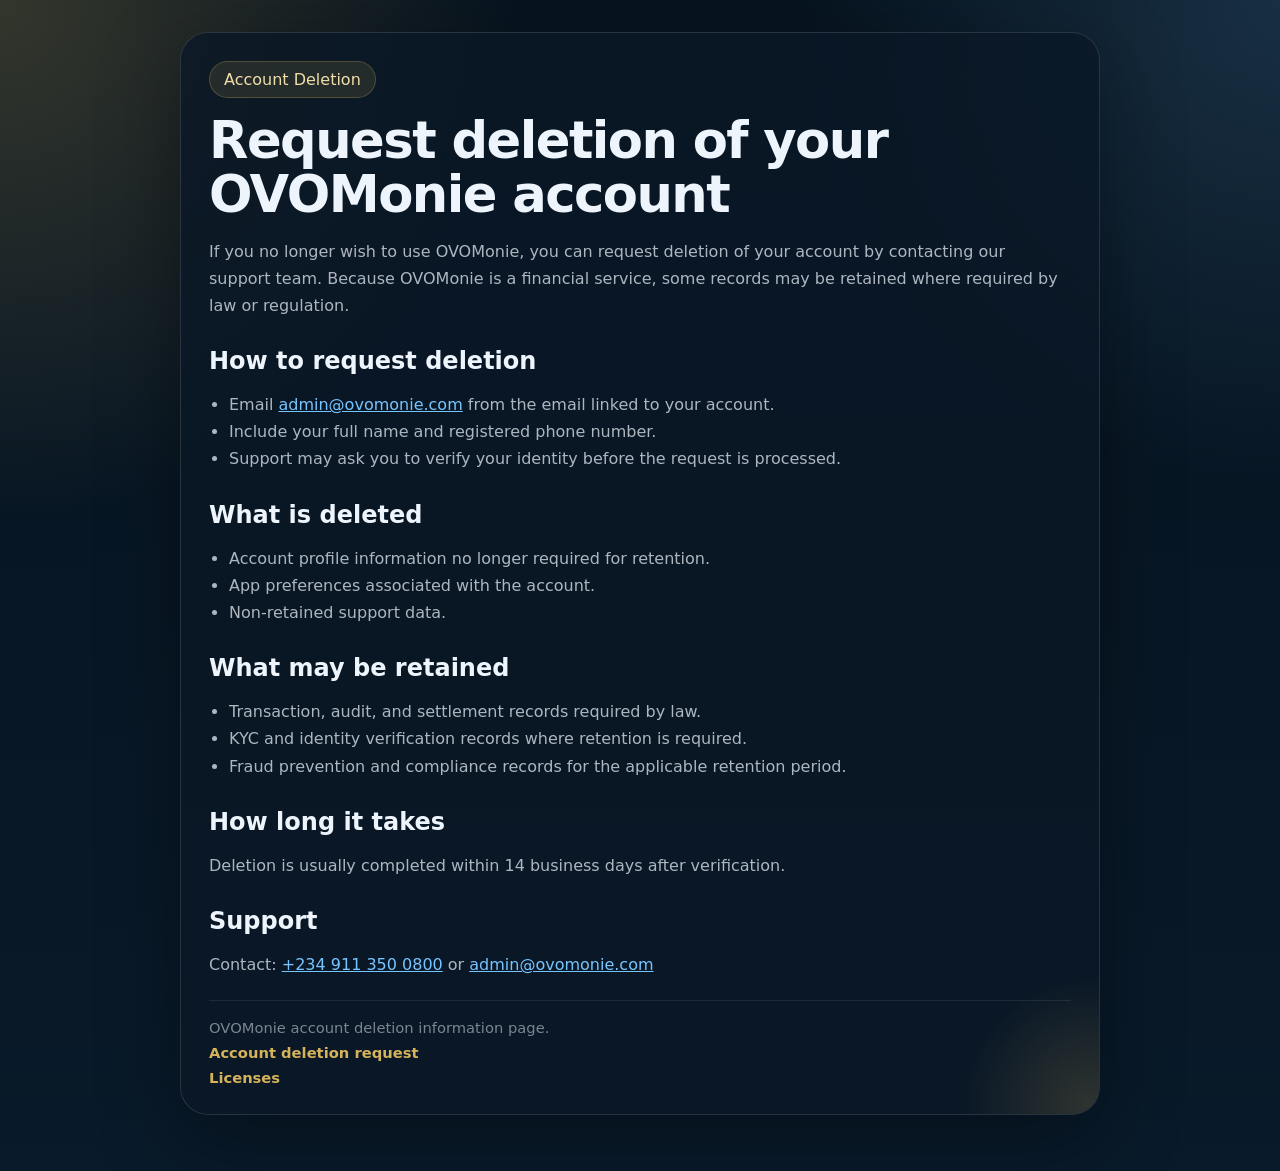
<file: public_html/delete-account/index.html>
<!doctype html>
<html lang="en">
  <head>
    <meta charset="UTF-8" />
    <meta name="viewport" content="width=device-width, initial-scale=1.0" />
    <meta name="robots" content="index, follow" />
    <meta
      name="description"
      content="Request OVOMonie account deletion, see what data is removed, what may be retained, and how long the process takes."
    />
    <link rel="canonical" href="https://ovomonie.com/delete-account/" />
    <link rel="icon" href="../assets/ovomonie-logo-D0smmw0D.png" type="image/png" />
    <title>OVOMonie Account Deletion Request</title>
    <style>
      :root {
        color-scheme: dark;
        --bg: #06131f;
        --bg-2: #091a2a;
        --panel: rgba(10, 24, 38, 0.82);
        --line: rgba(255, 255, 255, 0.12);
        --text: #edf4fb;
        --muted: rgba(237, 244, 251, 0.72);
        --accent: #d5b35a;
        --accent-2: #77c5ff;
      }
      * { box-sizing: border-box; }
      body {
        margin: 0;
        font-family: Inter, ui-sans-serif, system-ui, -apple-system, BlinkMacSystemFont, "Segoe UI", sans-serif;
        background:
          radial-gradient(circle at top left, rgba(213, 179, 90, 0.22), transparent 30%),
          radial-gradient(circle at top right, rgba(119, 197, 255, 0.16), transparent 28%),
          linear-gradient(180deg, var(--bg), var(--bg-2));
        color: var(--text);
        min-height: 100vh;
      }
      .shell {
        width: min(920px, calc(100% - 32px));
        margin: 0 auto;
        padding: 32px 0 56px;
      }
      .card {
        position: relative;
        overflow: hidden;
        border: 1px solid var(--line);
        border-radius: 28px;
        background: var(--panel);
        box-shadow: 0 24px 80px rgba(0, 0, 0, 0.35);
        padding: 28px;
      }
      .card::after {
        content: "";
        position: absolute;
        inset: auto -120px -120px auto;
        width: 260px;
        height: 260px;
        border-radius: 999px;
        background: radial-gradient(circle, rgba(213, 179, 90, 0.18), transparent 70%);
        pointer-events: none;
      }
      .badge {
        display: inline-flex;
        margin-bottom: 16px;
        padding: 8px 14px;
        border-radius: 999px;
        background: rgba(213, 179, 90, 0.12);
        color: #f0ddaa;
        border: 1px solid rgba(213, 179, 90, 0.25);
      }
      h1 {
        margin: 0 0 12px;
        font-size: clamp(2rem, 4vw, 3.4rem);
        line-height: 1.05;
        letter-spacing: -0.03em;
      }
      h2 { margin: 28px 0 12px; }
      p, li { color: var(--muted); line-height: 1.7; }
      ul { padding-left: 20px; }
      a { color: var(--accent-2); }
      .footer {
        margin-top: 22px;
        padding-top: 18px;
        border-top: 1px solid rgba(255, 255, 255, 0.08);
        color: rgba(237, 244, 251, 0.5);
        font-size: 0.92rem;
        display: flex;
        flex-direction: column;
        gap: 8px;
      }
      .footer a {
        color: var(--accent);
        text-decoration: none;
        font-weight: 600;
      }
    </style>
  </head>
  <body>
    <main class="shell">
      <section class="card">
        <span class="badge">Account Deletion</span>
        <h1>Request deletion of your OVOMonie account</h1>
        <p>
          If you no longer wish to use OVOMonie, you can request deletion of your account by contacting our support team.
          Because OVOMonie is a financial service, some records may be retained where required by law or regulation.
        </p>

        <h2>How to request deletion</h2>
        <ul>
          <li>Email <a href="mailto:admin@ovomonie.com">admin@ovomonie.com</a> from the email linked to your account.</li>
          <li>Include your full name and registered phone number.</li>
          <li>Support may ask you to verify your identity before the request is processed.</li>
        </ul>

        <h2>What is deleted</h2>
        <ul>
          <li>Account profile information no longer required for retention.</li>
          <li>App preferences associated with the account.</li>
          <li>Non-retained support data.</li>
        </ul>

        <h2>What may be retained</h2>
        <ul>
          <li>Transaction, audit, and settlement records required by law.</li>
          <li>KYC and identity verification records where retention is required.</li>
          <li>Fraud prevention and compliance records for the applicable retention period.</li>
        </ul>

        <h2>How long it takes</h2>
        <p>Deletion is usually completed within 14 business days after verification.</p>

        <h2>Support</h2>
        <p>Contact: <a href="tel:+2349113500800">+234 911 350 0800</a> or <a href="mailto:admin@ovomonie.com">admin@ovomonie.com</a></p>

        <div class="footer">
          <span>OVOMonie account deletion information page.</span>
          <a href="/account-deletion/">Account deletion request</a>
          <a href="/licenses/">Licenses</a>
        </div>
      </section>
    </main>
  </body>
</html>
</file>
